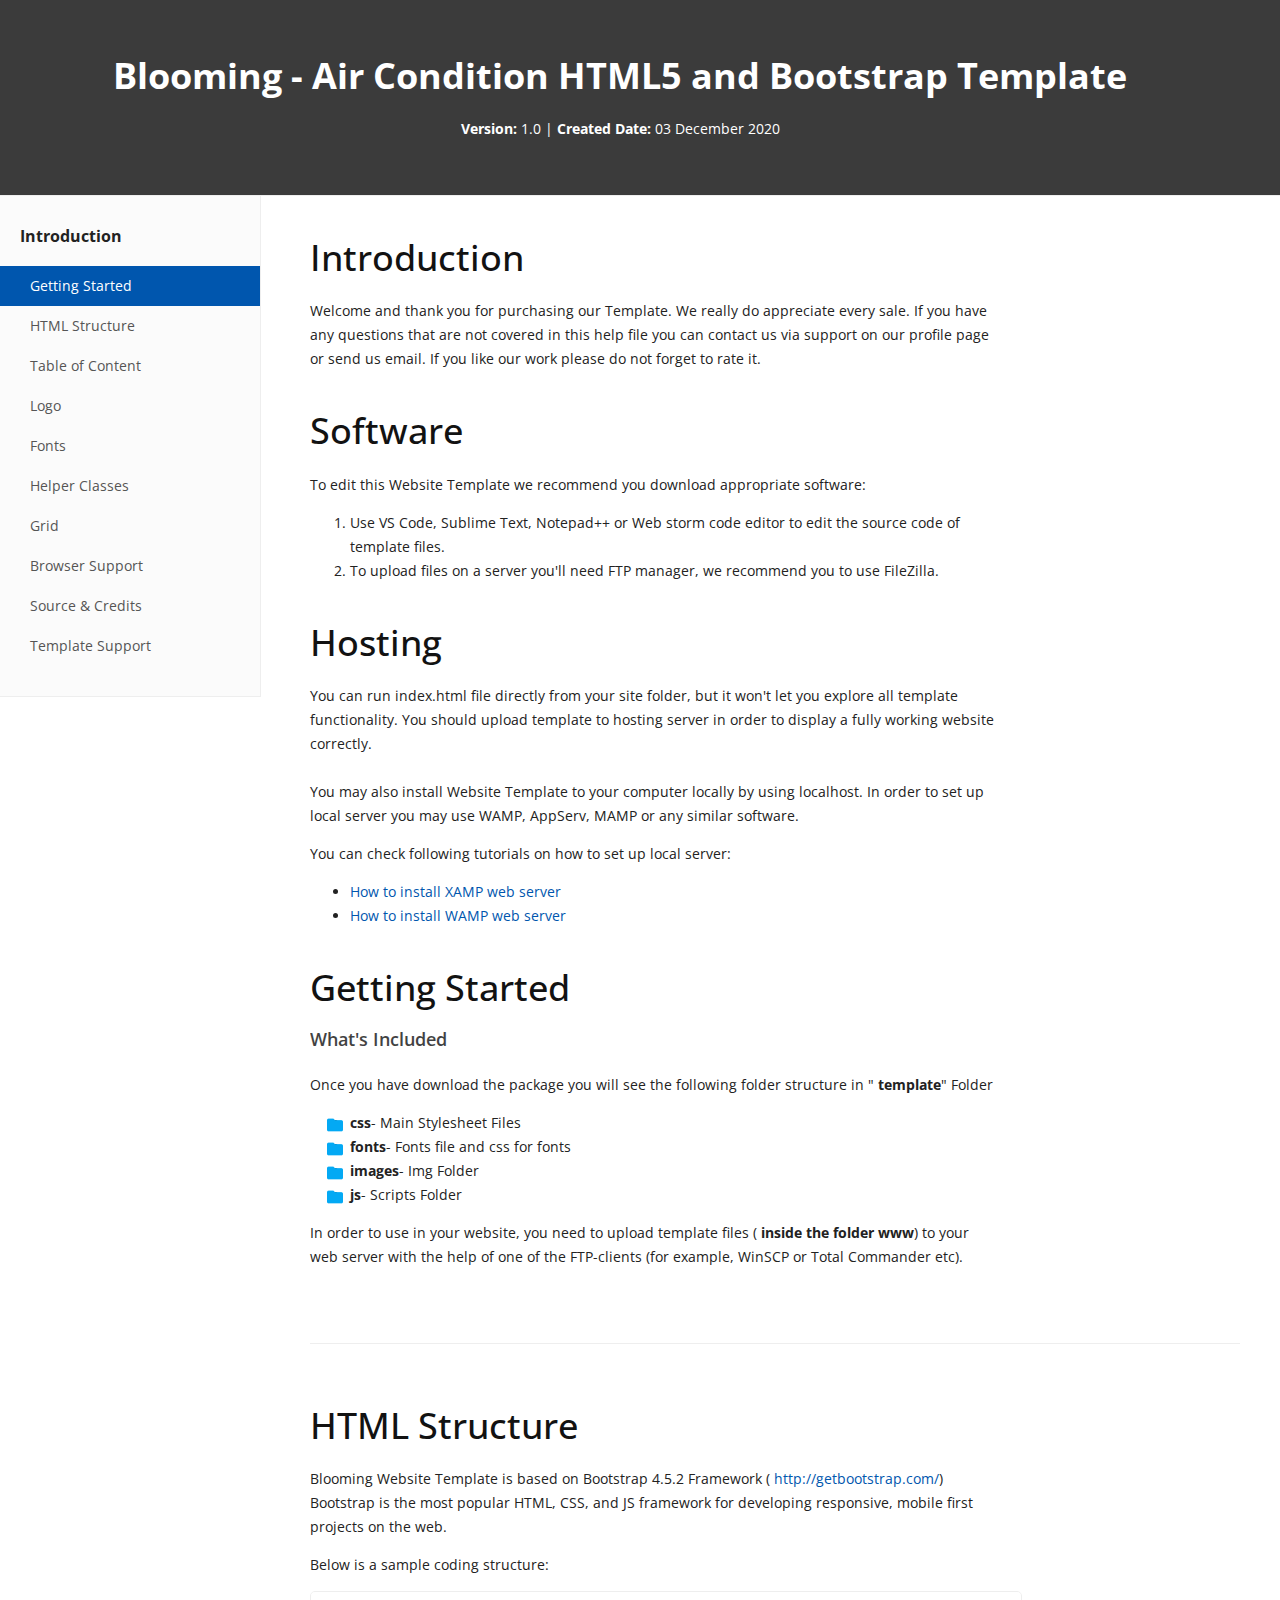
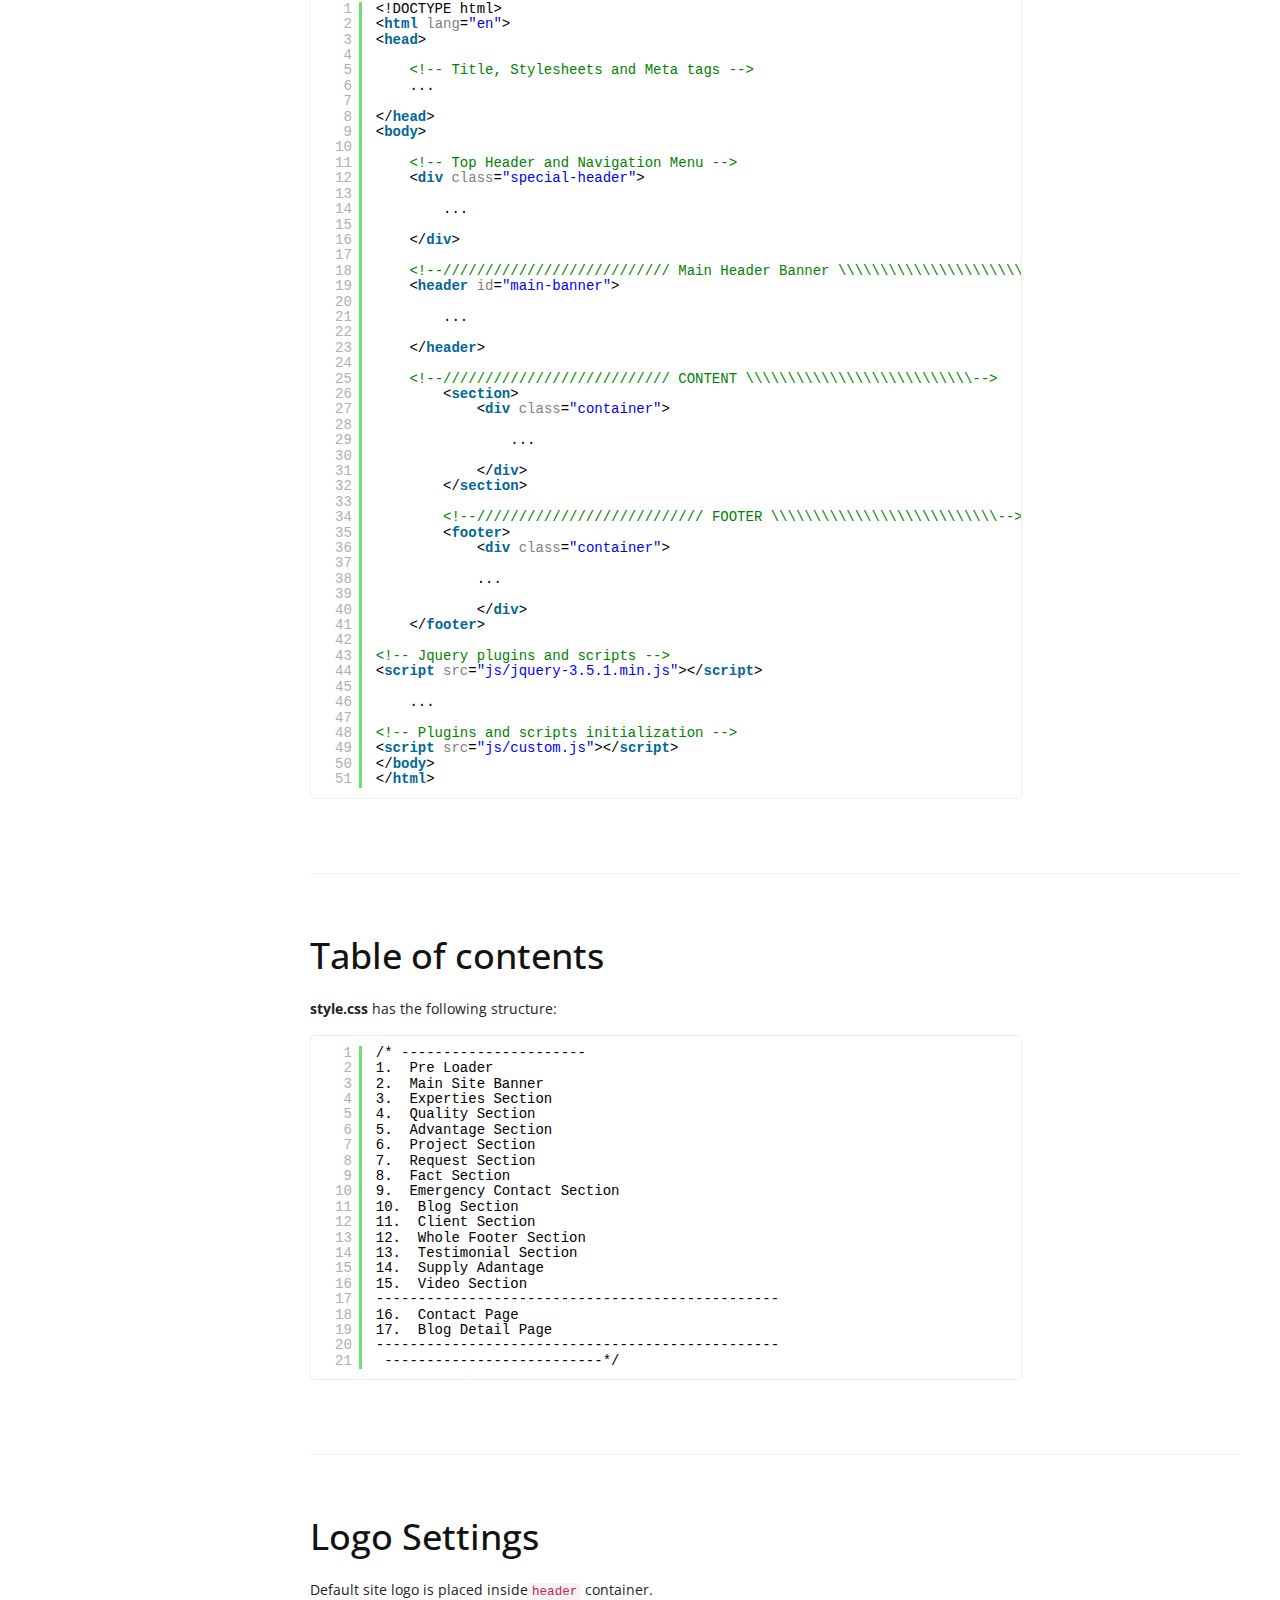
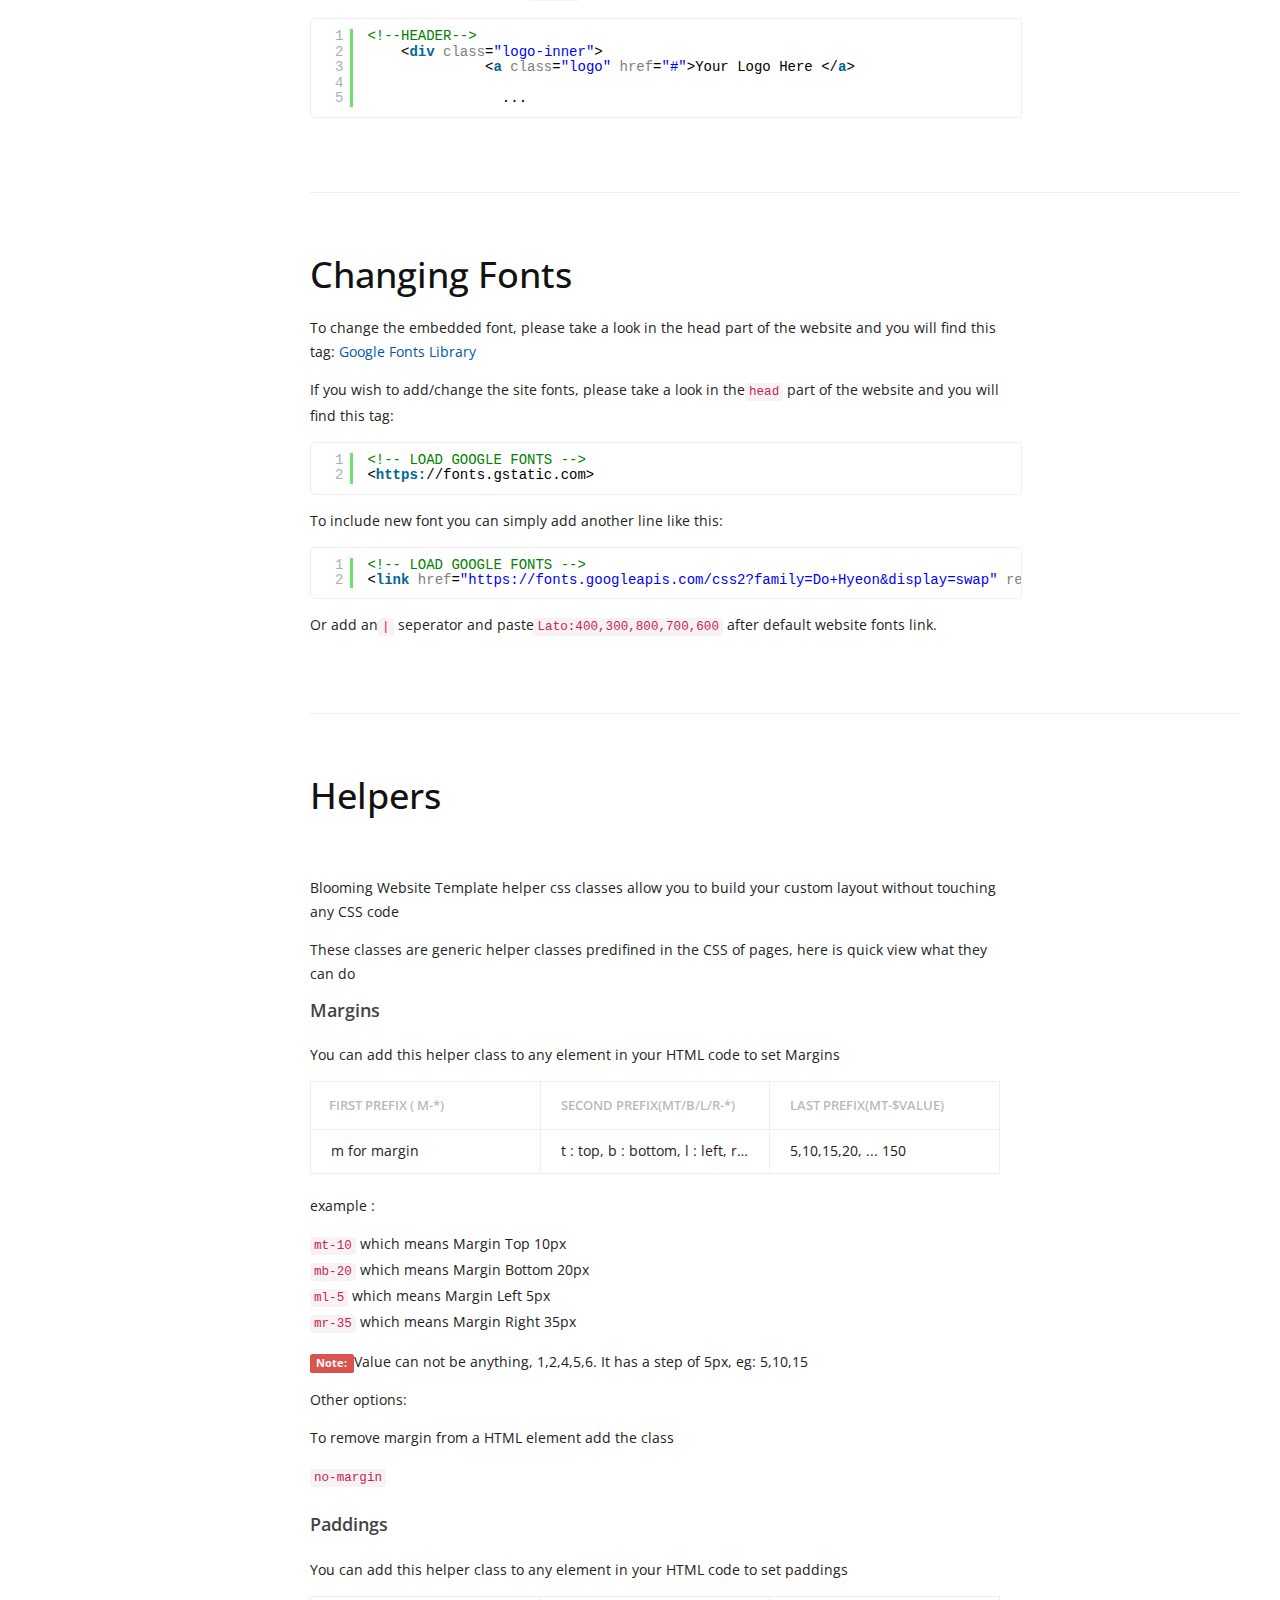
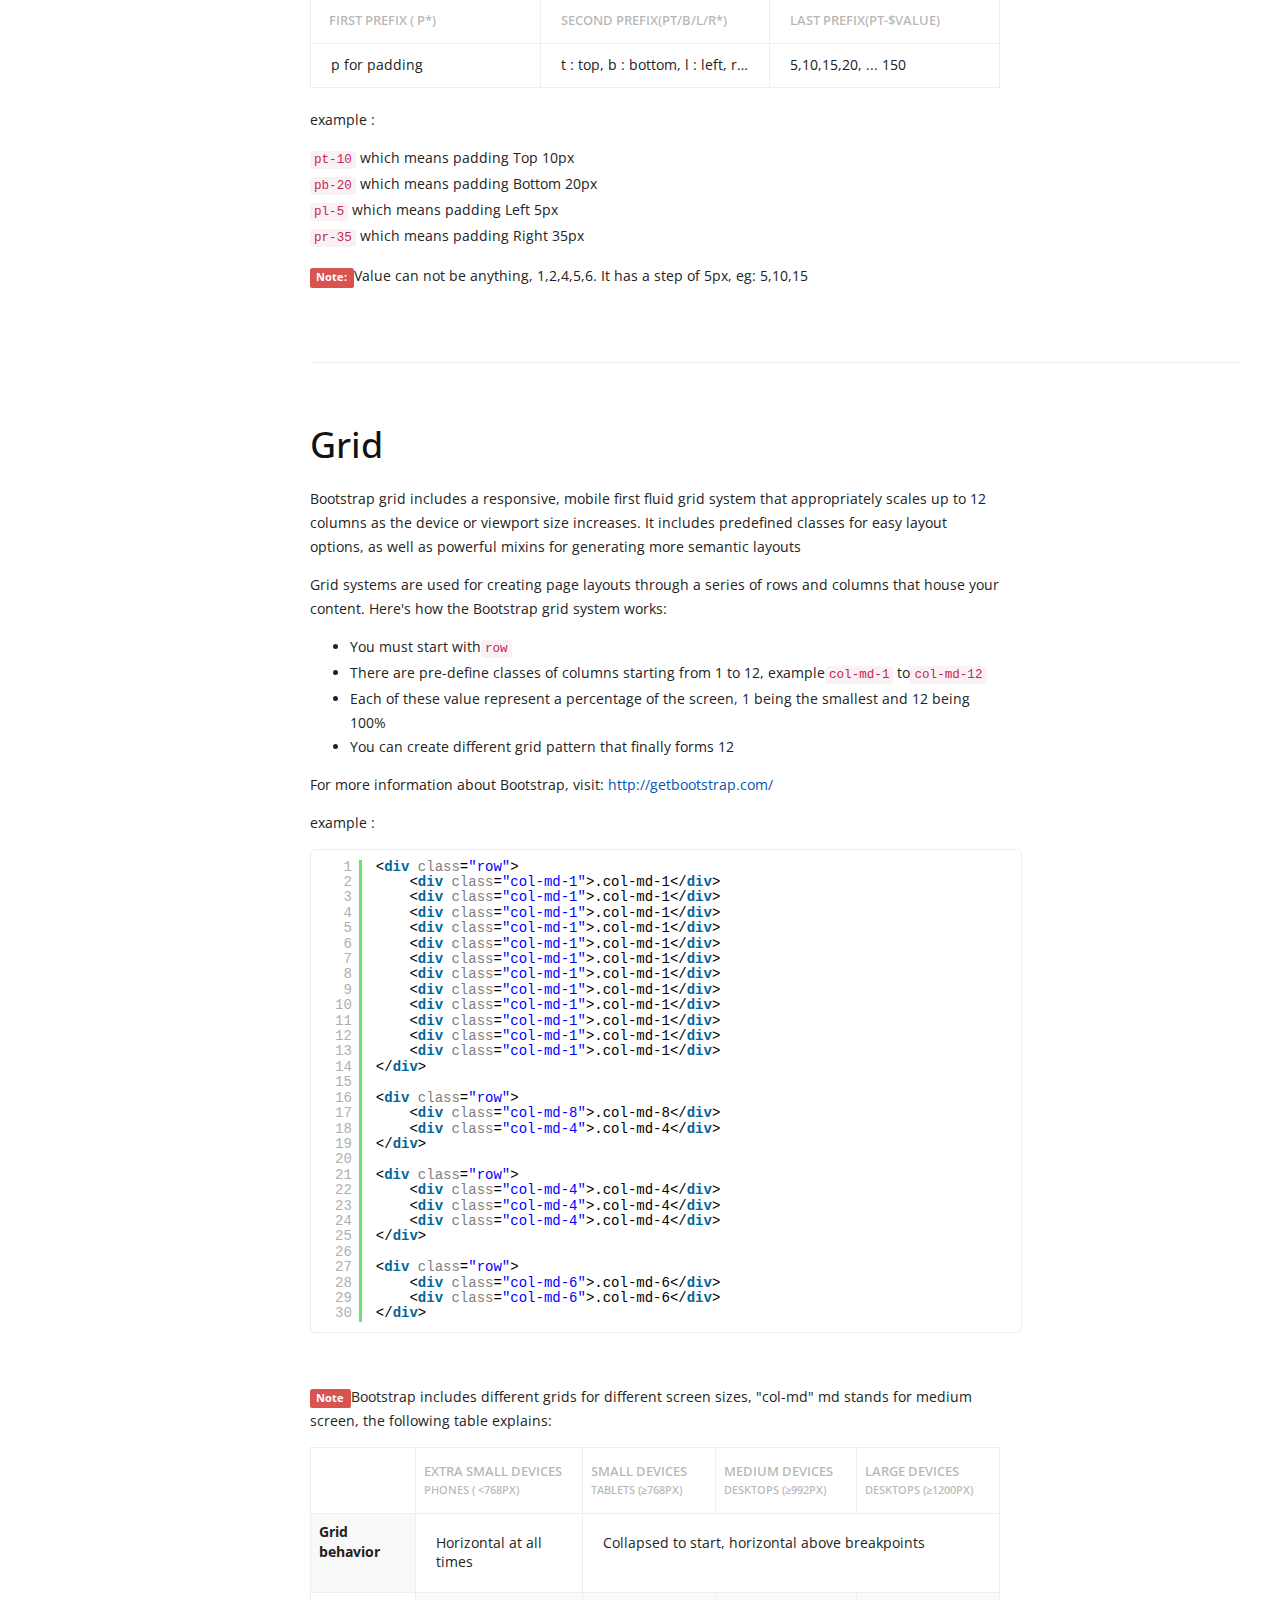
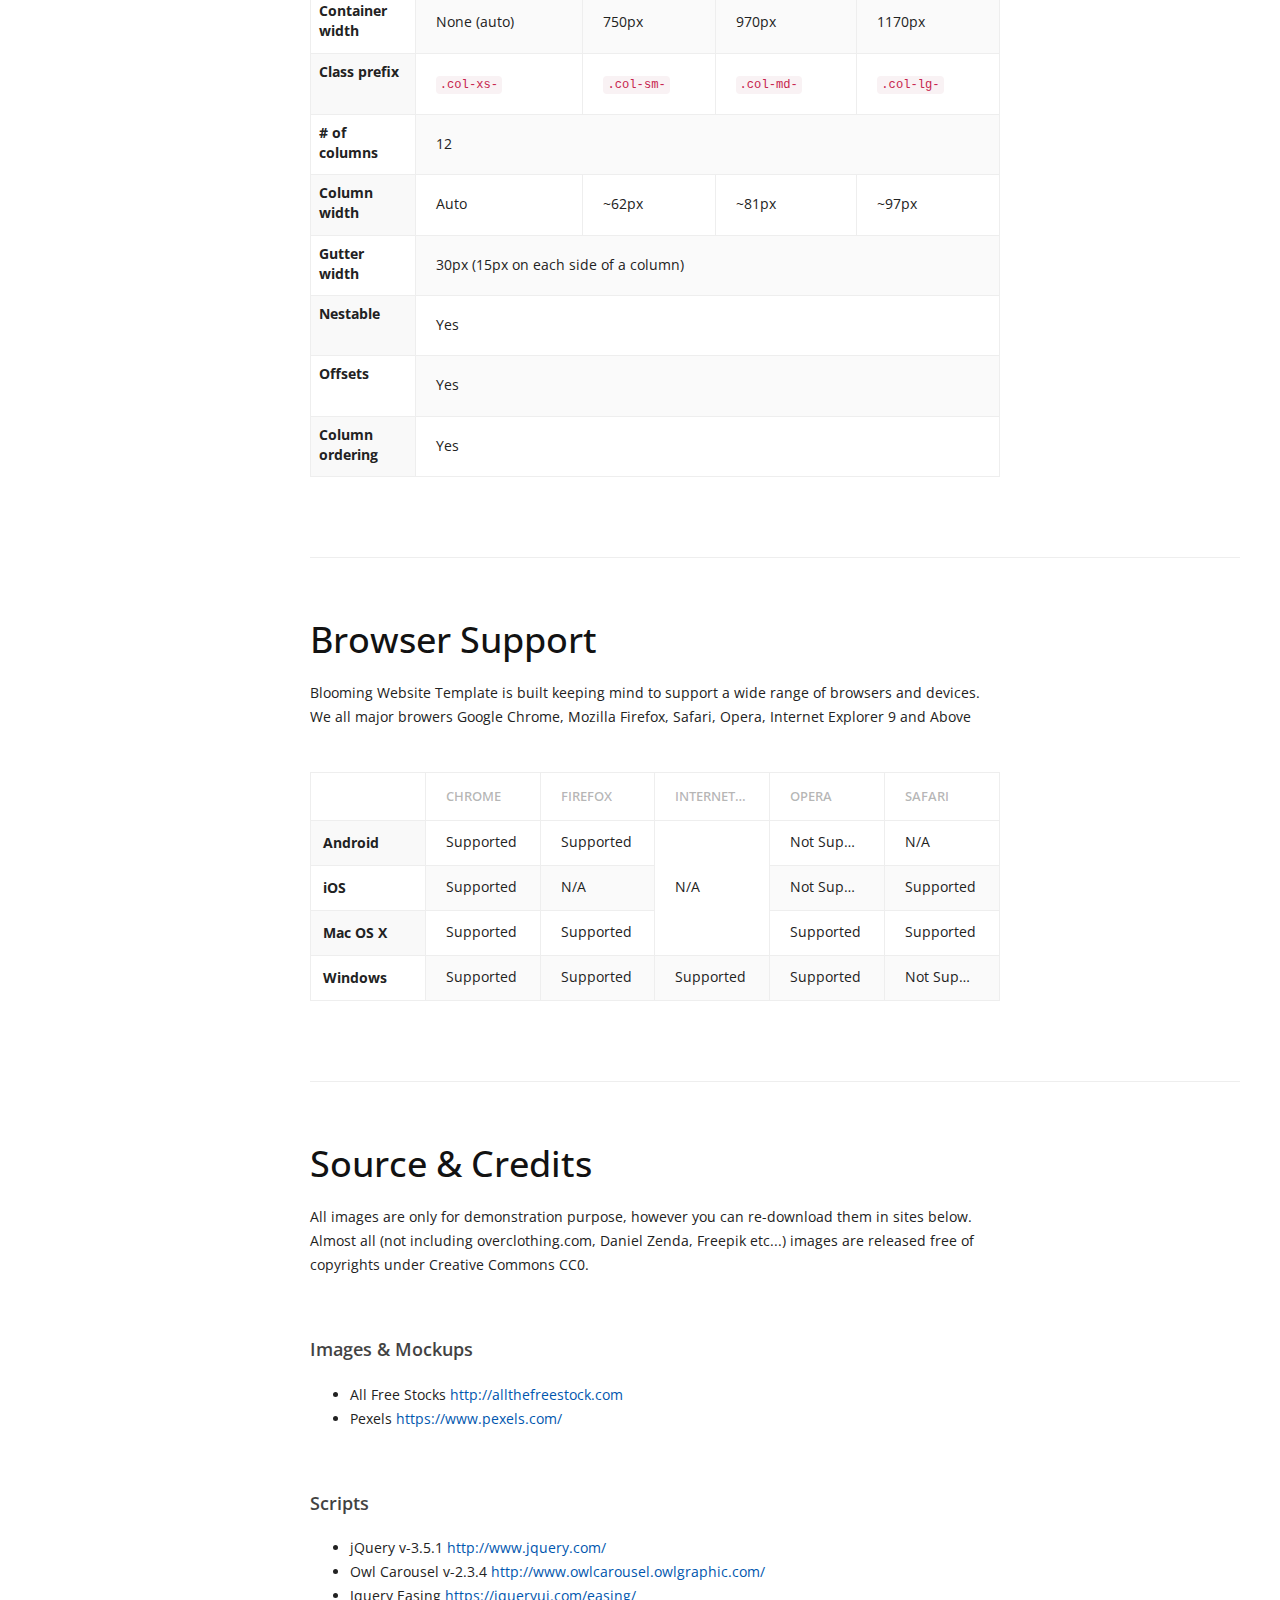
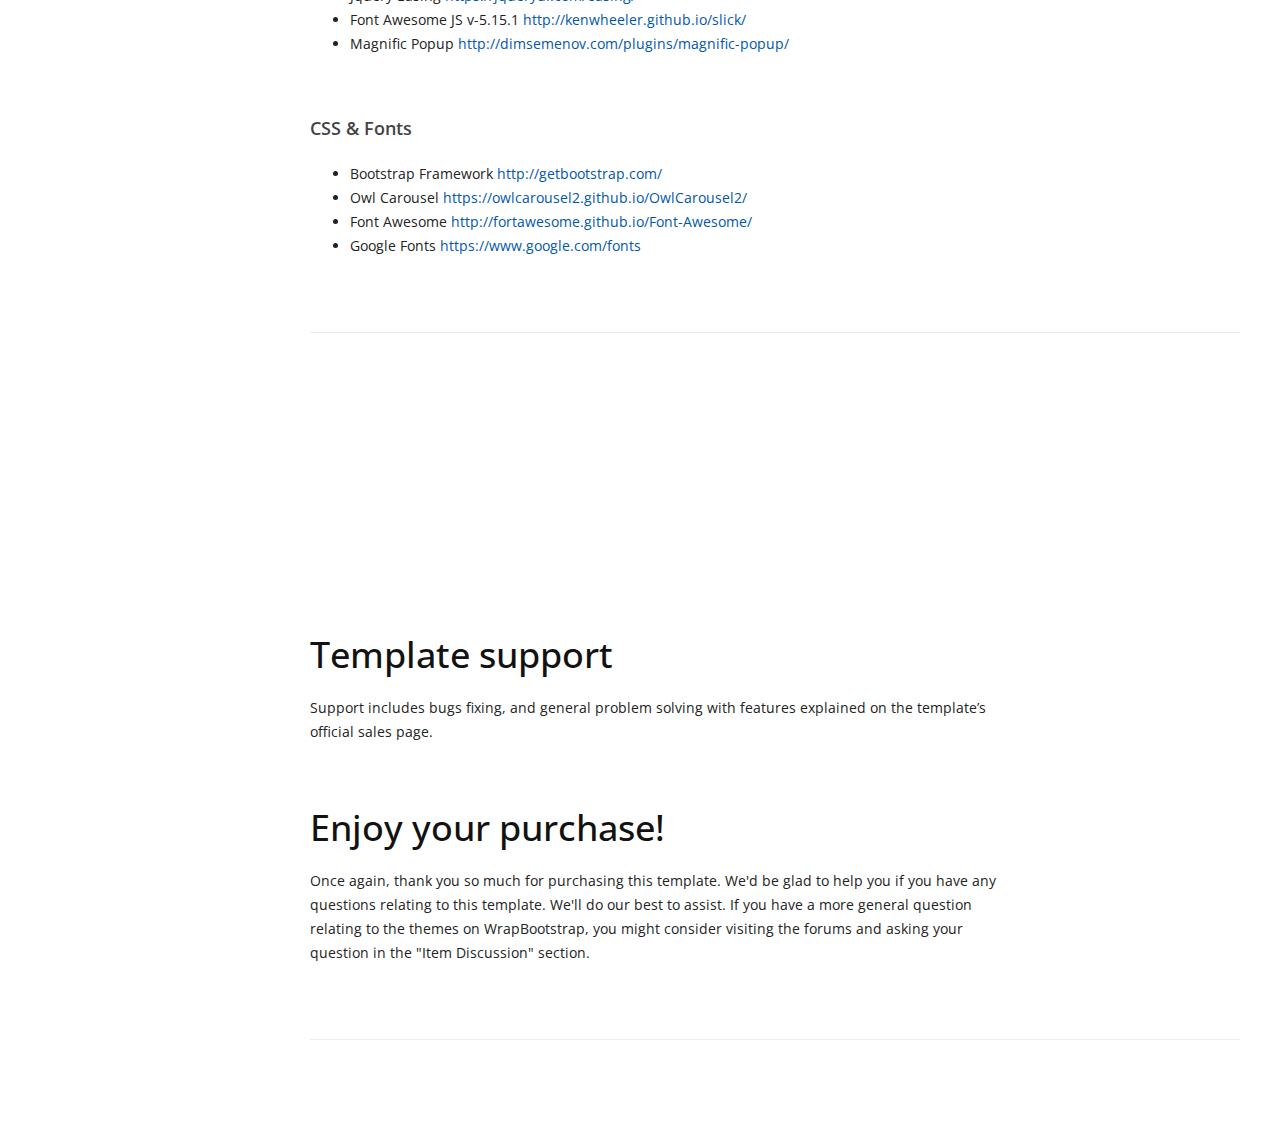
<file: documentation/index.html>
<!DOCTYPE html>
<html class="no-js" lang="en">

<head>
    <meta charset="UTF-8">
    <title>Blooming -   HTML5 and Bootstrap Template</title>
    <meta name="description" content="Blooming Website pages">
    <meta name="author" content="CodeGlamour">
    <meta name="keywords" content="Parallax Website theme template">
    <!--
    Mobile Specific Metas  ==============================
    -->
    <meta name="viewport" content="width=device-width, initial-scale=1">
    <!--
    CSS
    ==================================================
    -->
    <link href="https://fonts.googleapis.com/css?family=Open+Sans:400,500,700,800,600,300" rel="stylesheet">
    <link href="vendor/syntaxhighlighter/styles/shCoreDefault.css" rel="stylesheet">
    <link href="css/main.css" rel="stylesheet">
</head>

<body>
    <header id="header-wrapper">
        <div class="container text-center">
            <div id="logo">
                <h1><strong>Blooming - Air Condition HTML5 and Bootstrap Template</strong></h1>
            </div>
            <strong>Version:</strong>
            <span>1.0 |</span>
            <strong>Created Date:</strong>
            <span>03 December 2020</span>
        </div>
    </header>
    <div class="container">
        <ul class="docs-nav">
            <li>
                <strong>Introduction</strong>
            </li>
            <li>
                <a class="cc-active active" href="#getting-started">Getting Started</a>
            </li>
            <li>
                <a class="cc-active" href="#html-structure">HTML Structure</a>
            </li>
            <li>
                <a class="cc-active" href="#table-of-content">Table of Content</a>
            </li>
            <li>
                <a class="cc-active" href="#logo-settings">Logo</a>
            </li>
            <li>
                <a class="cc-active" href="#chaning-fonts">Fonts</a>
            </li>
           
            <li>
                <a class="cc-active" href="#helpers">Helper Classes</a>
            </li>
            <li>
                <a class="cc-active" href="#grid">Grid</a>
            </li>
            <li>
                <a class="cc-active" href="#browser-support">Browser Support</a>
            </li>
            <li>
                <a class="cc-active" href="#creadits">Source & Credits</a>
            </li>
            <li>
                <a class="cc-active" href="#template-support">Template Support</a>
            </li>
        </ul>
        <div class="docs-content">
            <div class="docs-content-inner">
                <section id="getting-started">
                    <h1>Introduction</h1>
                    <p>Welcome and thank you for purchasing our Template.
                    We really do appreciate every sale. If you have any questions that are not covered in this help file you can contact us via support on our profile page or send us email. If you like our work please do not forget to rate it.</p>                   
                    <br/>
                    <h1>Software</h1>
                    <p>
                        To edit this Website Template we recommend you download appropriate software:
                        <ol>
                            <li>
                                Use VS Code, Sublime Text, Notepad++ or Web storm code editor to edit the source code of template files.
                            </li>
                            <li>
                                To upload files on a server you'll need FTP manager, we recommend you to use FileZilla.
                            </li>
                        </ol>
                    </p>
                    <br/>
                    <h1>Hosting</h1>
                    <p class="offset-top-10">
                        You can run index.html file directly from your site folder, but it won't let you explore all template functionality. You should upload template to hosting server in order to display a fully working website correctly.
                        <br/>
                        <br/>
                        You may also install Website Template to your computer locally by using localhost. In order to set up local server you may use WAMP, AppServ, MAMP or any similar software.
                    </p>
                    <p>
                        You can check following tutorials on how to set up local server:
                    </p>

                    <ul>
                        <li>
                            <a href="https://www.youtube.com/watch?v=N6ENnaRotmo">
                                How to install XAMP web server
                            </a>
                        </li>
                        <li>
                            <a href="https://www.youtube.com/watch?v=kVc_9vAO7oI">
                                How to install WAMP web server
                            </a>
                        </li>
                    </ul>
                    <br/>
                    <h1 id="Installation">Getting Started</h1>
                    <h4>What's Included</h4>
                    <p>Once you have download the package you will see the following folder structure in "
                        <strong>template</strong>" Folder</p>
                    <div id="default-tree">
                        <ul>
                            <li>
                                <strong>css</strong>- Main Stylesheet Files</li>
                            <li>
                                <strong>fonts</strong>- Fonts file and css for fonts</li>
                            <li>
                                <strong>images</strong>- Img Folder</li>
                            <li>
                                <strong>js</strong>- Scripts Folder</li>
                        </ul>
                    </div>
                    <p>In order to use in your website, you need to upload template files (
                        <strong>inside the folder www</strong>) to your web server with the help of one of the FTP-clients (for example, WinSCP or Total Commander etc).</p>
                </section>
                <section id="html-structure">
                    <h1>HTML Structure</h1>
                    <p>Blooming Website Template is based on Bootstrap 4.5.2 Framework (
                        <a href="http://getbootstrap.com/">http://getbootstrap.com/</a>) Bootstrap is the most popular HTML, CSS, and JS framework for developing responsive, mobile first projects on the web.</p>
                    <p>Below is a sample coding structure:</p>
                    <pre class="brush: html;">&lt;!DOCTYPE html&gt;
&lt;html lang="en"&gt;
&lt;head&gt;

    &lt;!-- Title, Stylesheets and Meta tags --&gt;
    ...

&lt;/head&gt;
&lt;body&gt;

    &lt;!-- Top Header and Navigation Menu --&gt;
    &lt;div class="special-header"&gt;

        ...

    &lt;/div&gt;

    &lt;!--/////////////////////////// Main Header Banner \\\\\\\\\\\\\\\\\\\\\\\\\\\--&gt;
    &lt;header id="main-banner"&gt;

        ...

    &lt;/header&gt;

    &lt;!--/////////////////////////// CONTENT \\\\\\\\\\\\\\\\\\\\\\\\\\\--&gt;
        &lt;section&gt;
            &lt;div class="container"&gt;

                ...

            &lt;/div&gt;
        &lt;/section&gt;

        &lt;!--/////////////////////////// FOOTER \\\\\\\\\\\\\\\\\\\\\\\\\\\--&gt;
        &lt;footer&gt;
            &lt;div class="container"&gt;

            ...

            &lt;/div&gt;
    &lt;/footer&gt;

&lt;!-- Jquery plugins and scripts --&gt;
&lt;script src="js/jquery-3.5.1.min.js"&gt;&lt;/script&gt;

    ...

&lt;!-- Plugins and scripts initialization --&gt;
&lt;script src="js/custom.js"&gt;&lt;/script&gt;
&lt;/body&gt;
&lt;/html&gt;
</pre>
                </section>
                <section id="table-of-content">
                    <h1>Table of contents</h1>
                    <p class="offset-top-20"><span class="text-bold">style.css</span> has the following structure:</p>
                   
                    <pre class="brush: html;"><head>
/* ----------------------
1.  Pre Loader
2.  Main Site Banner
3.  Experties Section
4.  Quality Section
5.  Advantage Section
6.  Project Section
7.  Request Section
8.  Fact Section
9.  Emergency Contact Section
10.  Blog Section
11.  Client Section
12.  Whole Footer Section
13.  Testimonial Section
14.  Supply Adantage
15.  Video Section
------------------------------------------------
16.  Contact Page
17.  Blog Detail Page
------------------------------------------------
 --------------------------*/
</head></pre>
                </section>

                <section id="logo-settings">
                    <h1>Logo Settings</h1>
                    <p>Default site logo is placed inside<code>header</code> container.</p>
                    <pre class="brush: html;"><!--HEADER-->
    &lt;div class="logo-inner">
              &lt;a class="logo" href="#">Your Logo Here &lt;/a&gt;
                
                ...
</pre>
                </section>
                <section id="chaning-fonts">
                    <h1>Changing Fonts</h1>
                    To change the embedded font, please take a look in the head part of the website and you will find this tag: 
                        <a target="_blank" href="http://www.google.com/fonts">Google Fonts Library</a>
                    </p>
                    <p>If you wish to add/change the site fonts, please take a look in the<code>head</code> part of the website and you will find this tag:</p>
                    <pre class="brush: html"><!-- LOAD GOOGLE FONTS -->
&lt;https://fonts.gstatic.com&gt;
</pre>
                    <p>To include new font you can simply add another line like this:</p>
                    <pre class="brush: html"><!-- LOAD GOOGLE FONTS -->
<link href="https://fonts.googleapis.com/css2?family=Do+Hyeon&display=swap" rel="stylesheet">
</pre>
                    <p>Or add an<code>|</code> seperator and paste<code>Lato:400,300,800,700,600</code> after default website fonts link.</p>
                </section>
             
                <section id="helpers">
                    <h1>Helpers</h1>
                    <br>
                    <p>Blooming Website Template helper css classes allow you to build your custom layout without touching any CSS code</p>
                    <p>These classes are generic helper classes predifined in the CSS of pages, here is quick view what they can do</p>
           
                    <h4>Margins</h4>
                    <p>You can add this helper class to any element in your HTML code to set Margins</p>
                    <table class="table table-bordered table-condensed table-striped table-responsive">
                        <thead>
                            <tr>
                                <th>First Prefix ( m-*)</th>
                                <th>Second Prefix(mt/b/l/r-*)</th>
                                <th>Last Prefix(mt-$value)</th>
                            </tr>
                        </thead>
                        <tbody>
                            <tr>
                                <td>m for margin</td>
                                <td>t : top, b : bottom, l : left, r : right</td>
                                <td>5,10,15,20, ... 150</td>
                            </tr>
                        </tbody>
                    </table>
                    <p>
                        <span>example :</span>
                    </p><code>mt-10</code>
                    <span>which means Margin Top 10px</span>
                    <br><code>mb-20</code>
                    <span>which means Margin Bottom 20px</span>
                    <br><code>ml-5</code>
                    <span>which means Margin Left 5px</span>
                    <br><code>mr-35</code>
                    <span>which means Margin Right 35px</span>
                    <br>
                    <p>
                        <label class="label label-danger">Note:</label>Value can not be anything, 1,2,4,5,6. It has a step of 5px, eg: 5,10,15
                    </p>
                    <p>Other options:</p>
                    <p>To remove margin from a HTML element add the class</p><code>no-margin</code>
                    <br>
                    <br>
                    <h4>Paddings</h4>
                    <p>You can add this helper class to any element in your HTML code to set paddings</p>
                    <table class="table table-bordered table-condensed table-striped table-responsive">
                        <thead>
                            <tr>
                                <th>First Prefix ( p*)</th>
                                <th>Second Prefix(pt/b/l/r*)</th>
                                <th>Last Prefix(pt-$value)</th>
                            </tr>
                        </thead>
                        <tbody>
                            <tr>
                                <td>p for padding</td>
                                <td>t : top, b : bottom, l : left, r : right</td>
                                <td>5,10,15,20, ... 150</td>
                            </tr>
                        </tbody>
                    </table>
                    <p>example :</p><code>pt-10</code>
                    <span>which means padding Top 10px</span>
                    <br><code>pb-20</code>
                    <span>which means padding Bottom 20px</span>
                    <br><code>pl-5</code>
                    <span>which means padding Left 5px</span>
                    <br><code>pr-35</code>
                    <span>which means padding Right 35px</span>
                    <br>
                    <p>
                        <label class="label label-danger">Note:</label>Value can not be anything, 1,2,4,5,6. It has a step of 5px, eg: 5,10,15
                    </p>
                </section>
     
                <section id="grid">
                    <h1>Grid</h1>
                    <p>
                        Bootstrap grid includes a responsive, mobile first fluid grid system that appropriately scales up to 12 columns as the device or viewport size increases. It includes predefined classes for easy layout options, as well as powerful mixins for generating
                        more semantic layouts
                    </p>
                    <p>Grid systems are used for creating page layouts through a series of rows and columns that house your content. Here's how the Bootstrap grid system works:</p>
                    <ul>
                        <li>You must start with<code>row</code>
                        </li>
                        <li>There are pre-define classes of columns starting from 1 to 12, example<code>col-md-1</code> to<code>col-md-12</code>
                        </li>
                        <li>Each of these value represent a percentage of the screen, 1 being the smallest and 12 being 100%</li>
                        <li>You can create different grid pattern that finally forms 12</li>
                    </ul>
                    <p>For more information about Bootstrap, visit:
                        <a href="http://getbootstrap.com/">http://getbootstrap.com/</a>
                    </p>
                    <p>example :</p>
                    <pre class="brush: html;"><div class="row">
    <div class="col-md-1">.col-md-1</div>
    <div class="col-md-1">.col-md-1</div>
    <div class="col-md-1">.col-md-1</div>
    <div class="col-md-1">.col-md-1</div>
    <div class="col-md-1">.col-md-1</div>
    <div class="col-md-1">.col-md-1</div>
    <div class="col-md-1">.col-md-1</div>
    <div class="col-md-1">.col-md-1</div>
    <div class="col-md-1">.col-md-1</div>
    <div class="col-md-1">.col-md-1</div>
    <div class="col-md-1">.col-md-1</div>
    <div class="col-md-1">.col-md-1</div>
</div>

<div class="row">
    <div class="col-md-8">.col-md-8</div>
    <div class="col-md-4">.col-md-4</div>
</div>

<div class="row">
    <div class="col-md-4">.col-md-4</div>
    <div class="col-md-4">.col-md-4</div>
    <div class="col-md-4">.col-md-4</div>
</div>

<div class="row">
    <div class="col-md-6">.col-md-6</div>
    <div class="col-md-6">.col-md-6</div>
</div></pre>
                    <br>
                    <p>
                        <span class="label label-danger">Note</span>Bootstrap includes different grids for different screen sizes, "col-md" md stands for medium screen, the following table explains:</p>
                    <table class="table table-bordered table-striped table-responsive">
                        <thead>
                            <tr>
                                <th></th>
                                <th>Extra small devices
                                    <small>Phones (
                                        <768px)</small>
                                </th>
                                <th>Small devices
                                    <small>Tablets (≥768px)</small>
                                </th>
                                <th>Medium devices
                                    <small>Desktops (≥992px)</small>
                                </th>
                                <th>Large devices
                                    <small>Desktops (≥1200px)</small>
                                </th>
                            </tr>
                        </thead>
                        <tbody>
                            <tr>
                                <th class="text-nowrap">Grid behavior
                                    <td>Horizontal at all times</td>
                                    <td colspan="3">Collapsed to start, horizontal above breakpoints</td>
                                </th>
                            </tr>
                            <tr>
                                <th class="text-nowrap">Container width
                                    <td>None (auto)</td>
                                    <td>750px</td>
                                    <td>970px</td>
                                    <td>1170px</td>
                                </th>
                            </tr>
                            <tr>
                                <th class="text-nowrap">Class prefix
                                    <td><code>.col-xs-</code>
                                    </td>
                                    <td><code>.col-sm-</code>
                                    </td>
                                    <td><code>.col-md-</code>
                                    </td>
                                    <td><code>.col-lg-</code>
                                    </td>
                                </th>
                            </tr>
                            <tr>
                                <th class="text-nowrap"># of columns
                                    <td colspan="4">12</td>
                                </th>
                            </tr>
                            <tr>
                                <th class="text-nowrap">Column width
                                    <td class="text-muted">Auto</td>
                                    <td>~62px</td>
                                    <td>~81px</td>
                                    <td>~97px</td>
                                </th>
                            </tr>
                            <tr>
                                <th class="text-nowrap">Gutter width
                                    <td colspan="4">30px (15px on each side of a column)</td>
                                </th>
                            </tr>
                            <tr>
                                <th class="text-nowrap">Nestable
                                    <td colspan="4">Yes</td>
                                </th>
                            </tr>
                            <tr>
                                <th class="text-nowrap">Offsets
                                    <td colspan="4">Yes</td>
                                </th>
                            </tr>
                            <tr>
                                <th class="text-nowrap">Column ordering
                                    <td colspan="4">Yes</td>
                                </th>
                            </tr>
                        </tbody>
                    </table>
                </section>
                <section id="browser-support">
                    <h1>Browser Support</h1>
                    <p>Blooming Website Template is built keeping mind to support a wide range of browsers and devices. We all major browers Google Chrome, Mozilla Firefox, Safari, Opera, Internet Explorer 9 and Above</p>
                    <p></p>
                    <br>
                    <table class="table table-bordered table-striped table-condensed table-responsive">
                        <thead>
                            <tr>
                                <td></td>
                                <th>Chrome</th>
                                <th>Firefox</th>
                                <th>Internet Explorer</th>
                                <th>Opera</th>
                                <th>Safari</th>
                            </tr>
                        </thead>
                        <tbody>
                            <tr>
                                <th>Android
                                    <td class="text-success">
                                        <span class="glyphicon glyphicon-ok"></span>Supported</td>
                                    <td class="text-success">
                                        <span class="glyphicon glyphicon-ok"></span>Supported</td>
                                    <td class="text-muted" rowspan="3" style="vertical-align: middle;">N/A</td>
                                    <td class="text-danger">
                                        <span class="glyphicon glyphicon-remove"></span>Not Supported</td>
                                    <td class="text-muted">N/A</td>
                                </th>
                            </tr>
                            <tr>
                                <th>iOS
                                    <td class="text-success">
                                        <span class="glyphicon glyphicon-ok"></span>Supported</td>
                                    <td class="text-muted">N/A</td>
                                    <td class="text-danger">
                                        <span class="glyphicon glyphicon-remove"></span>Not Supported</td>
                                    <td class="text-success">
                                        <span class="glyphicon glyphicon-ok"></span>Supported</td>
                                </th>
                            </tr>
                            <tr>
                                <th>Mac OS X
                                    <td class="text-success">
                                        <span class="glyphicon glyphicon-ok"></span>Supported</td>
                                    <td class="text-success">
                                        <span class="glyphicon glyphicon-ok"></span>Supported</td>
                                    <td class="text-success">
                                        <span class="glyphicon glyphicon-ok"></span>Supported</td>
                                    <td class="text-success">
                                        <span class="glyphicon glyphicon-ok"></span>Supported</td>
                                </th>
                            </tr>
                            <tr>
                                <th>Windows
                                    <td class="text-success">
                                        <span class="glyphicon glyphicon-ok"></span>Supported</td>
                                    <td class="text-success">
                                        <span class="glyphicon glyphicon-ok"></span>Supported</td>
                                    <td class="text-success">
                                        <span class="glyphicon glyphicon-ok"></span>Supported</td>
                                    <td class="text-success">
                                        <span class="glyphicon glyphicon-ok"></span>Supported</td>
                                    <td class="text-danger">
                                        <span class="glyphicon glyphicon-remove"></span>Not Supported</td>
                                </th>
                            </tr>
                        </tbody>
                    </table>
                </section>
                <section id="creadits">
                    <h1>Source & Credits</h1>
                    <p>
                        All images are only for demonstration purpose, however you can re-download them in sites below. Almost all (not including overclothing.com, Daniel Zenda, Freepik etc...) images are released free of copyrights under Creative Commons CC0.
                    </p>
                    <br>
                    <br>
                    <h4>Images & Mockups</h4>
                    <ul>
                        <li>All Free Stocks
                            <a target="_blank" href="allthefreestock.com">http://allthefreestock.com</a>
                        </li>
                        <li>Pexels
                            <a target="_blank" href="https://www.pexels.com/">https://www.pexels.com/</a>
                        </li>
                    </ul>
                    <br>
                    <br>
                    <h4>Scripts</h4>
                    <ul>
                        <li>
                      jQuery v-3.5.1
                            <a target="_blank" href="http://www.jquery.com/">http://www.jquery.com/</a>
                        </li>
                        <li>Owl Carousel v-2.3.4
                            <a target="_blank" href="http://www.owlcarousel.owlgraphic.com/">http://www.owlcarousel.owlgraphic.com/</a>
                        </li>
                        <li>Jquery Easing
                            <a target="_blank" href="https://jqueryui.com/easing/">https://jqueryui.com/easing/</a>
                        </li>
                        <li>Font Awesome JS v-5.15.1
                            <a target="_blank" href="http://kenwheeler.github.io/slick/">http://kenwheeler.github.io/slick/</a>
                        </li>
                        <li>Magnific Popup
                            <a target="_blank" href="http://dimsemenov.com/plugins/magnific-popup/">http://dimsemenov.com/plugins/magnific-popup/</a>
                        </li>
                    </ul>
                    <br>
                    <br>
                    <h4>CSS & Fonts</h4>
                    <ul>
                        <li>Bootstrap Framework
                            <a target="_blank" href="http://getbootstrap.com/">http://getbootstrap.com/</a>
                        </li>
                        <li>Owl Carousel
                            <a target="_blank" href="https://owlcarousel2.github.io/OwlCarousel2/">https://owlcarousel2.github.io/OwlCarousel2/</a>
                        </li>
                        <li>Font Awesome
                            <a target="_blank" href="http://fortawesome.github.io/Font-Awesome/">http://fortawesome.github.io/Font-Awesome/</a>
                        </li>
                        <li>Google Fonts
                            <a target="_blank" href="https://www.google.com/fonts">https://www.google.com/fonts</a>
                        </li>
                    </ul>
                </section>

                <section id="template-support">
                    <h1>Template support</h1>
                    <p>Support includes bugs fixing, and general problem solving with features explained on the template’s official sales page.</p>
                    <br/> 
                    <br/>  
                    <h1>Enjoy your purchase!</h1>
                    <p>Once again, thank you so much for purchasing this template. We'd be glad to help you if you have any questions relating to this template. We'll do our best to assist. If you have a more general question relating to the themes on WrapBootstrap, you might consider visiting the forums and asking your question in the "Item Discussion" section.</p>
                </section>
            </div>
        </div>
    </div>
    <!--
    Javascripts
    ==================================================
    -->
    <script src="js/jquery.min.js"></script>
    <script src="js/layout.js"></script>
    <script src="vendor/syntaxhighlighter/scripts/shCore.js"></script>
    <script src="vendor/syntaxhighlighter/scripts/shBrushJScript.js"></script>
    <script src="vendor/syntaxhighlighter/scripts/shBrushCss.js"></script>
    <script src="vendor/syntaxhighlighter/scripts/shBrushPlain.js"></script>
    <script src="vendor/syntaxhighlighter/scripts/shBrushXml.js"></script>
    <script>
        SyntaxHighlighter.all();
    </script>
    <!--
    End Document
    ==================================================
    -->
</body>

</html>
</file>
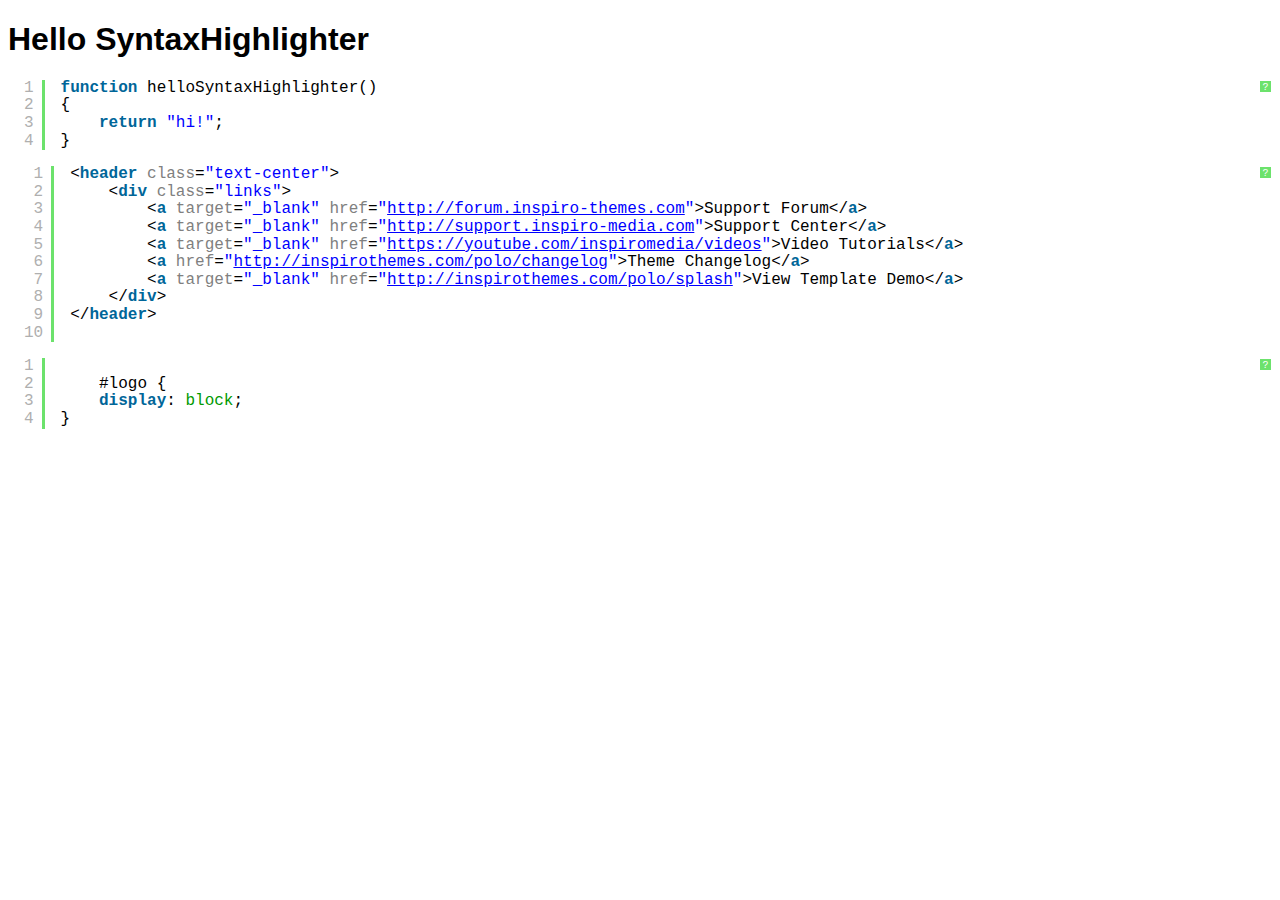
<file: documentation/vendor/syntaxhighlighter/index.html>
<!DOCTYPE html PUBLIC "-//W3C//DTD XHTML 1.0 Strict//EN" "http://www.w3.org/TR/xhtml1/DTD/xhtml1-strict.dtd">
<html xmlns="http://www.w3.org/1999/xhtml" xml:lang="en" lang="en">
<head>
	<meta http-equiv="Content-Type" content="text/html; charset=UTF-8" />
	<title>Hello SyntaxHighlighter</title>
	<script type="text/javascript" src="scripts/shCore.js"></script>
	<script type="text/javascript" src="scripts/shBrushJScript.js"></script>
		<script type="text/javascript" src="scripts/shBrushCss.js"></script>
	<script type="text/javascript" src="scripts/shBrushXml.js"></script>
	<link type="text/css" rel="stylesheet" href="styles/shCoreDefault.css"/>
	<script type="text/javascript">SyntaxHighlighter.all();</script>
</head>

<body style="background: white; font-family: Helvetica">

<h1>Hello SyntaxHighlighter</h1>
<pre class="brush: js;">
function helloSyntaxHighlighter()
{
	return "hi!";
}
</pre>
	
<pre class="brush: html;">	
	<header class="text-center">
		<div class="links">
			<a target="_blank" href="http://forum.inspiro-themes.com">Support Forum</a>
			<a target="_blank" href="http://support.inspiro-media.com">Support Center</a>
			<a target="_blank" href="https://youtube.com/inspiromedia/videos">Video Tutorials</a>
			<a href="http://inspirothemes.com/polo/changelog">Theme Changelog</a>
			<a target="_blank" href="http://inspirothemes.com/polo/splash">View Template Demo</a>
		</div>
	</header>
</pre>
	
	<pre class="brush: css;">	
	#logo {
	display: block;
}
</pre>
</html>
</file>
<file: documentation/vendor/syntaxhighlighter/styles/shCoreDefault.css>
/**
 * SyntaxHighlighter
 * http://alexgorbatchev.com/SyntaxHighlighter
 *
 * SyntaxHighlighter is donationware. If you are using it, please donate.
 * http://alexgorbatchev.com/SyntaxHighlighter/donate.html
 *
 * @version
 * 3.0.83 (July 02 2010)
 * 
 * @copyright
 * Copyright (C) 2004-2010 Alex Gorbatchev.
 *
 * @license
 * Dual licensed under the MIT and GPL licenses.
 */
.syntaxhighlighter a,
.syntaxhighlighter div,
.syntaxhighlighter code,
.syntaxhighlighter table,
.syntaxhighlighter table td,
.syntaxhighlighter table tr,
.syntaxhighlighter table tbody,
.syntaxhighlighter table thead,
.syntaxhighlighter table caption,
.syntaxhighlighter textarea {
  -moz-border-radius: 0 0 0 0 !important;
  -webkit-border-radius: 0 0 0 0 !important;
  background: none !important;
  border: 0 !important;
  bottom: auto !important;
  float: none !important;
  height: auto !important;
  left: auto !important;
  line-height: 1.1em !important;
  margin: 0 !important;
  outline: 0 !important;
  overflow: visible !important;
  padding: 0 !important;
  position: static !important;
  right: auto !important;
  text-align: left !important;
  top: auto !important;
  vertical-align: baseline !important;
  width: auto !important;
  box-sizing: content-box !important;
  font-family: "Consolas", "Bitstream Vera Sans Mono", "Courier New", Courier, monospace !important;
  font-weight: normal !important;
  font-style: normal !important;
  font-size: 1em !important;
  min-height: inherit !important;
  min-height: auto !important;
}

.syntaxhighlighter {
  width: 100% !important;
  margin: 1em 0 1em 0 !important;
  position: relative !important;
  overflow: auto !important;
  font-size: 1em !important;
}
.syntaxhighlighter.source {
  overflow: hidden !important;
}
.syntaxhighlighter .bold {
  font-weight: bold !important;
}
.syntaxhighlighter .italic {
  font-style: italic !important;
}
.syntaxhighlighter .line {
  white-space: pre !important;
}
.syntaxhighlighter table {
  width: 100% !important;
}
.syntaxhighlighter table caption {
  text-align: left !important;
  padding: .5em 0 0.5em 1em !important;
}
.syntaxhighlighter table td.code {
  width: 100% !important;
}
.syntaxhighlighter table td.code .container {
  position: relative !important;
}
.syntaxhighlighter table td.code .container textarea {
  box-sizing: border-box !important;
  position: absolute !important;
  left: 0 !important;
  top: 0 !important;
  width: 100% !important;
  height: 100% !important;
  border: none !important;
  background: white !important;
  padding-left: 1em !important;
  overflow: hidden !important;
  white-space: pre !important;
}
.syntaxhighlighter table td.gutter .line {
  text-align: right !important;
  padding: 0 0.5em 0 1em !important;
}
.syntaxhighlighter table td.code .line {
  padding: 0 1em !important;
}
.syntaxhighlighter.nogutter td.code .container textarea, .syntaxhighlighter.nogutter td.code .line {
  padding-left: 0em !important;
}
.syntaxhighlighter.show {
  display: block !important;
}
.syntaxhighlighter.collapsed table {
  display: none !important;
}
.syntaxhighlighter.collapsed .toolbar {
  padding: 0.1em 0.8em 0em 0.8em !important;
  font-size: 1em !important;
  position: static !important;
  width: auto !important;
  height: auto !important;
}
.syntaxhighlighter.collapsed .toolbar span {
  display: inline !important;
  margin-right: 1em !important;
}
.syntaxhighlighter.collapsed .toolbar span a {
  padding: 0 !important;
  display: none !important;
}
.syntaxhighlighter.collapsed .toolbar span a.expandSource {
  display: inline !important;
}
.syntaxhighlighter .toolbar {
  position: absolute !important;
  right: 1px !important;
  top: 1px !important;
  width: 11px !important;
  height: 11px !important;
  font-size: 10px !important;
  z-index: 10 !important;
}
.syntaxhighlighter .toolbar span.title {
  display: inline !important;
}
.syntaxhighlighter .toolbar a {
  display: block !important;
  text-align: center !important;
  text-decoration: none !important;
  padding-top: 1px !important;
}
.syntaxhighlighter .toolbar a.expandSource {
  display: none !important;
}
.syntaxhighlighter.ie {
  font-size: .9em !important;
  padding: 1px 0 1px 0 !important;
}
.syntaxhighlighter.ie .toolbar {
  line-height: 8px !important;
}
.syntaxhighlighter.ie .toolbar a {
  padding-top: 0px !important;
}
.syntaxhighlighter.printing .line.alt1 .content,
.syntaxhighlighter.printing .line.alt2 .content,
.syntaxhighlighter.printing .line.highlighted .number,
.syntaxhighlighter.printing .line.highlighted.alt1 .content,
.syntaxhighlighter.printing .line.highlighted.alt2 .content {
  background: none !important;
}
.syntaxhighlighter.printing .line .number {
  color: #bbbbbb !important;
}
.syntaxhighlighter.printing .line .content {
  color: black !important;
}
.syntaxhighlighter.printing .toolbar {
  display: none !important;
}
.syntaxhighlighter.printing a {
  text-decoration: none !important;
}
.syntaxhighlighter.printing .plain, .syntaxhighlighter.printing .plain a {
  color: black !important;
}
.syntaxhighlighter.printing .comments, .syntaxhighlighter.printing .comments a {
  color: #008200 !important;
}
.syntaxhighlighter.printing .string, .syntaxhighlighter.printing .string a {
  color: blue !important;
}
.syntaxhighlighter.printing .keyword {
  color: #006699 !important;
  font-weight: bold !important;
}
.syntaxhighlighter.printing .preprocessor {
  color: gray !important;
}
.syntaxhighlighter.printing .variable {
  color: #aa7700 !important;
}
.syntaxhighlighter.printing .value {
  color: #009900 !important;
}
.syntaxhighlighter.printing .functions {
  color: #ff1493 !important;
}
.syntaxhighlighter.printing .constants {
  color: #0066cc !important;
}
.syntaxhighlighter.printing .script {
  font-weight: bold !important;
}
.syntaxhighlighter.printing .color1, .syntaxhighlighter.printing .color1 a {
  color: gray !important;
}
.syntaxhighlighter.printing .color2, .syntaxhighlighter.printing .color2 a {
  color: #ff1493 !important;
}
.syntaxhighlighter.printing .color3, .syntaxhighlighter.printing .color3 a {
  color: red !important;
}
.syntaxhighlighter.printing .break, .syntaxhighlighter.printing .break a {
  color: black !important;
}

.syntaxhighlighter {
  background-color: white !important;
}
.syntaxhighlighter .line.alt1 {
  background-color: white !important;
}
.syntaxhighlighter .line.alt2 {
  background-color: white !important;
}
.syntaxhighlighter .line.highlighted.alt1, .syntaxhighlighter .line.highlighted.alt2 {
  background-color: #e0e0e0 !important;
}
.syntaxhighlighter .line.highlighted.number {
  color: black !important;
}
.syntaxhighlighter table caption {
  color: black !important;
}
.syntaxhighlighter .gutter {
  color: #afafaf !important;
}
.syntaxhighlighter .gutter .line {
  border-right: 3px solid #6ce26c !important;
}
.syntaxhighlighter .gutter .line.highlighted {
  background-color: #6ce26c !important;
  color: white !important;
}
.syntaxhighlighter.printing .line .content {
  border: none !important;
}
.syntaxhighlighter.collapsed {
  overflow: visible !important;
}
.syntaxhighlighter.collapsed .toolbar {
  color: blue !important;
  background: white !important;
  border: 1px solid #6ce26c !important;
}
.syntaxhighlighter.collapsed .toolbar a {
  color: blue !important;
}
.syntaxhighlighter.collapsed .toolbar a:hover {
  color: red !important;
}
.syntaxhighlighter .toolbar {
  color: white !important;
  background: #6ce26c !important;
  border: none !important;
}
.syntaxhighlighter .toolbar a {
  color: white !important;
}
.syntaxhighlighter .toolbar a:hover {
  color: black !important;
}
.syntaxhighlighter .plain, .syntaxhighlighter .plain a {
  color: black !important;
}
.syntaxhighlighter .comments, .syntaxhighlighter .comments a {
  color: #008200 !important;
}
.syntaxhighlighter .string, .syntaxhighlighter .string a {
  color: blue !important;
}
.syntaxhighlighter .keyword {
  color: #006699 !important;
}
.syntaxhighlighter .preprocessor {
  color: gray !important;
}
.syntaxhighlighter .variable {
  color: #aa7700 !important;
}
.syntaxhighlighter .value {
  color: #009900 !important;
}
.syntaxhighlighter .functions {
  color: #ff1493 !important;
}
.syntaxhighlighter .constants {
  color: #0066cc !important;
}
.syntaxhighlighter .script {
  font-weight: bold !important;
  color: #006699 !important;
  background-color: none !important;
}
.syntaxhighlighter .color1, .syntaxhighlighter .color1 a {
  color: gray !important;
}
.syntaxhighlighter .color2, .syntaxhighlighter .color2 a {
  color: #ff1493 !important;
}
.syntaxhighlighter .color3, .syntaxhighlighter .color3 a {
  color: red !important;
}

.syntaxhighlighter .keyword {
  font-weight: bold !important;
}
</file>
<file: documentation/css/main.css>
@charset "UTF-8";
/* Author: Frittt Templates
   URI: http://www.frittt.com
*/
body,
html {
  margin: 0;
  padding: 0;
}

body,
input,
h1,
h2,
h3,
h4,
h5,
h6 {
  font-family: "Raleway", Helvetica, Arial, "Lucida Grande", sans-serif;
  font-weight: 300;
  font-size: 18px;
}

h4 small {
  border-left: 1px solid #888;
  font-size: 12px;
  font-weight: 100;
  margin-left: 10px;
  padding-left: 12px;
}

body {
  background: #fff none repeat scroll 0 0;
  color: #222;
  font-family: "Open Sans";
  font-size: 14px;
  font-weight: 400;
  line-height: 24px;
}

img,
iframe {
  max-width: 100%;
}

iframe {
  max-height: 100%;
}

img {
  height: auto;
}

.btn {
  background: #135571;
  color: #fff;
  -webkit-transition: all 250ms;
  -o-transition: all 250ms;
  -moz-transition: all 250ms;
  transition: all 250ms;
}

.btn:hover {
  background: #333;
}

.btn-download {
  -webkit-border-radius: 0 4px 0 0;
  -moz-border-radius: 0 4px 0 0;
  border-radius: 0 4px 0 0;
  font-weight: bold;
  width: 25px;
  overflow: hidden;
}

.btn-download img {
  width: 25px;
  float: left;
  margin-top: 18px;
  margin-right: 15px;
}

.btn-download:hover {
  width: 165px;
}

iframe {
  border: 0 !important;
}

header {
  width: 100%;
  overflow: hidden;
}

.container {
  padding: 40px 40px 40px 0;
  position: relative;
}

strong,
dt,
h3,
h4 {
  font-weight: 700;
}

h1,
h2,
h3,
h4,
h5,
h6 {
  color: #121212;
  font-family: "Open Sans";
  font-weight: 300;
  line-height: 1.2em;
  margin: 0 0 0.8em;
}

h1.secondary,
h2.secondary,
h3.secondary,
h4.secondary,
h5.secondary,
h6.secondary {
  color: #333;
}

h1.normal,
h2.normal,
h3.normal,
h4.normal,
h5.normal,
h6.normal {
  font-weight: 400;
}

h1.bold,
h2.bold,
h3.bold,
h4.bold,
h5.bold,
h6.bold {
  font-weight: 500;
}

h1.bolder,
h2.bolder,
h3.bolder,
h4.bolder,
h5.bolder,
h6.bolder {
  font-weight: 700;
}

h1 {
  font-size: 36px;
  font-weight: 500;
  margin-bottom: 20px;
}

h2 {
  font-size: 32px;
  margin-bottom: 20px;
}

h3 {
  font-size: 24px;
  margin-bottom: 22px;
}

h4 {
  font-size: 18px;
  margin-bottom: 22px;
  font-weight: 600;
  opacity: 0.8;
}

h5 {
  font-size: 18px;
  font-weight: 700;
  margin-bottom: 18px;
}

h6 {
  font-size: 14px;
  font-weight: 500;
  margin-bottom: 14px;
}

iframe,
img {
  max-width: 100%;
}

iframe {
  width: 100%;
}

hr {
  background: #EEE;
  border: 0;
  height: 1px;
  margin: 40px 0 40px;
}

blockquote {
  margin: 1em 0;
  border-left: 3px solid #ccc;
  padding-left: 20px;
  text-align: left;
}

dd {
  padding: 0;
  margin: 0 0 25px 0;
}

a {
  -webkit-transition: all ease 150ms;
  -o-transition: all ease 150ms;
  -moz-transition: all ease 150ms;
  transition: all ease 150ms;
  text-decoration: none;
  color: #0056ae;
}

a:hover {
  text-decoration: underline;
}

a:active {
  color: #47b5e2;
}

/* Header Styles */
/*
header {
    padding: 2em 0 2em 0;

    background: #f4f4f4;
    color: #fff;
	border-bottom: 1px solid #eee;
}*/
header {
  background-color: #fff;
  border-bottom: 1px solid #eee;
  left: 0;
  margin: 0 auto;
  top: 0;
  -webkit-transition: all 1.3s linear 0s;
  -o-transition: all 1.3s linear 0s;
  -moz-transition: all 1.3s linear 0s;
  transition: all 1.3s linear 0s;
  width: 100%;
  z-index: 10000;
}

h1 {
  margin-bottom: 20px;
  padding: 0;
}

header h2 {
  margin: 0 0 1em 0;
}

header h2.lone-header {
  margin: 0;
}

footer {
  text-align: center;
  padding: 1.5em 0;
  background: #fff;
  -webkit-border-radius: 0 0 4px 4px;
  -moz-border-radius: 0 0 4px 4px;
  border-radius: 0 0 4px 4px;
}

footer p {
  margin: 0;
  color: #999;
}

.pull-right {
  float: right;
}

.pull-left {
  float: left;
}


#header-wrapper{
  background: #3b3b3b;
  color: #fff;
}

#header-wrapper h1{
  color: #fff;
}

.text-bold{
  font-weight: bold;
}


/* Navigation Styles */
nav {
  background: #fff;
  padding: 0;
  min-height: 60px;
  -webkit-border-radius: 5px 5px 0 0;
  -moz-border-radius: 5px 5px 0 0;
  border-radius: 5px 5px 0 0;
}

nav ul,
nav li {
  margin: 0;
  padding: 0;
  list-style: none;
}

nav a {
  padding: 0 1em;
  text-decoration: none !important;
  font-size: .9em;
  height: 60px;
  line-height: 60px;
  display: block;
}

nav h1 a {
  padding: 7px 1em;
  height: 46px;
  line-height: 0;
  height: 45px;
  line-height: 60px;
  color: #000;
}

nav h1 a img {
  margin-right: 10px;
  float: left;
  margin-top: 9px;
}

nav h1 a span {
  float: left;
  margin-top: -5px;
}

nav a:active {
  color: #fff;
  cursor: default;
}

nav ul.site {
  padding: 20px 0 0 0;
}

nav #menu {
  overflow: hidden;
  max-height: 0;
  clear: left;
}

nav #menu-toggle {
  position: absolute;
  right: 0;
  top: 0;
  font-size: 1.5em;
  padding: 0 16px;
}

@media only screen and (min-width: 680px) {
  nav,
  nav #menu {
    height: 60px !important;
  }
  nav li,
  nav a {
    float: left;
  }
  nav ul.site {
    float: left;
    padding: 0;
    clear: none;
  }
  nav ul.site li {
    margin: 0 0 0 10px;
  }
  nav #menu-toggle {
    display: none !important;
  }
  nav #menu {
    max-height: 9999px;
    clear: none;
  }
}

/* Content Styles */
section {
  text-align: center;
  padding-right: 15rem !important;
}

section.vibrant {
  background: #222;
  color: #fff;
}

section.vibrant h4 {
  line-height: 2;
  font-weight: normal;
  width: 90%;
  margin: 0 auto;
}

nav:before,
nav:after,
header:before,
header:after,
section:before,
section:after {
  content: " ";
  display: table;
}

nav:after,
header:after,
section:after {
  clear: both;
}

nav,
header,
section {
  *zoom: 1;
}

/* Form Styles */
input {
  display: block;
  vertical-align: middle;
  line-height: 30px;
  margin: 0 auto;
  width: 100%;
  max-width: 400px;
  -webkit-box-sizing: border-box;
  -moz-box-sizing: border-box;
  box-sizing: border-box;
  -webkit-transition: all linear 0.2s;
  -o-transition: all linear 0.2s;
  -moz-transition: all linear 0.2s;
  transition: all linear 0.2s;
}

input:focus {
  border-color: #007eb2;
  outline: 0;
}

.docs-nav {
  background-color: #fbfbfb;
  border-right: 1px solid #eee;
  font-size: 16px;
  list-style: outside none none;
  margin: 0;
  padding: 20px 0 30px;
  border-bottom: 1px solid #eee;
}

.docs-nav a {
  border-bottom: 1px solid #eaeaea;
  color: #555;
  display: block;
  font-size: 14px;
  padding: 8px 30px;
  text-decoration: none;
}

.docs-nav a:last-child {
  border-bottom: 0;
}

.docs-nav strong {
  margin-bottom: 10px;
  display: block;
  padding: 8px 20px;
}

@media only screen and (min-width: 960px) {
  .docs-nav {
    position: absolute;
    top: 0;
    width: 260px;
    -webkit-transition: top linear 50ms;
    -o-transition: top linear 50ms;
    -moz-transition: top linear 50ms;
    transition: top linear 50ms;
  }
  .docs-nav.fixed {
    position: fixed;
    top: 49px;
    width: 260px;
  }
  .docs-nav a:hover {
    background: #0056ae;
    color: #fff;
  }
  .docs-nav a:active, .docs-nav .active {
    background: #0056ae none repeat scroll 0 0;
    border-right: 0 solid #ccc;
    color: #fff;
  }
  .docs-nav .separator {
    height: 20px;
  }
  .docs-content {
    padding-left: 310px;
  }
  header {
    padding: 1em 0 1em 0;
  }
  .container {
    max-width: 100%;
  }
  section {
    padding: 0;
    text-align: left;
    background: #fff;
  }
  section.centered {
    text-align: center;
  }
  input {
    display: inline-block;
  }
}

.text-center {
  text-align: center;
}

#hb-header {
  padding: 20px 24px 40px;
}

#hb-header .links {
  margin-top: 40px;
}

.links a,
footer .links a {
  border-left: 1px solid #e1e1e1;
  color: #666;
  display: inline-block;
  padding: 0 10px;
  text-decoration: none;
}

.links a:hover,
footer .links a:hover {
  color: #2980b9;
}

.links a:first-child {
  border-left: 0 none;
}

#footer-wrapper {
  border-top: 1px solid #f1f1f1;
}

#footer, #hb-header {
  padding: 30px 0;
  text-align: center;
}

#footer {
  padding-bottom: 130px;
}

#logo {
  display: block;
}

pre code {
  background-color: transparent;
  -webkit-border-radius: 0;
  -moz-border-radius: 0;
  border-radius: 0;
  color: inherit;
  font-size: inherit;
  padding: 0;
  white-space: pre-wrap;
}

code {
  background-color: #f9f2f4;
  -webkit-border-radius: 4px;
  -moz-border-radius: 4px;
  border-radius: 4px;
  color: #c7254e;
  font-size: 90%;
  padding: 2px 4px;
}

.label {
  -webkit-border-radius: 0.25em;
  -moz-border-radius: 0.25em;
  border-radius: 0.25em;
  color: #ffffff;
  display: inline;
  font-size: 75%;
  font-weight: bold;
  line-height: 1;
  padding: 0.2em 0.6em 0.3em;
  text-align: center;
  vertical-align: baseline;
  white-space: nowrap;
}

.label-danger {
  background-color: #d9534f;
}

#default-tree li::before {
  background-image: url("../images/folder.png");
  background-repeat: no-repeat;
  content: " ";
  height: 22px;
  margin-left: -23px;
  margin-top: 6px;
  position: absolute;
  width: 24px;
}

table {
  background-color: transparent;
}

caption {
  color: #777;
  padding-bottom: 8px;
  padding-top: 8px;
  text-align: left;
}

th {
  text-align: left;
}

.table {
  margin-bottom: 20px;
  max-width: 100%;
  width: 100%;
}

.table > tbody > tr > td, .table > tbody > tr > th, .table > tfoot > tr > td, .table > tfoot > tr > th, .table > thead > tr > td, .table > thead > tr > th {
  border-top: 1px solid #ddd;
  line-height: 1.42857;
  padding: 8px;
  vertical-align: top;
}

.table > thead > tr > th {
  border-bottom: 2px solid #ddd;
  vertical-align: bottom;
}

.table > caption + thead > tr:first-child > td, .table > caption + thead > tr:first-child > th, .table > colgroup + thead > tr:first-child > td, .table > colgroup + thead > tr:first-child > th, .table > thead:first-child > tr:first-child > td, .table > thead:first-child > tr:first-child > th {
  border-top: 0 none;
}

.table > tbody + tbody {
  border-top: 2px solid #ddd;
}

.table .table {
  background-color: #fff;
}

.table-condensed > tbody > tr > td, .table-condensed > tbody > tr > th, .table-condensed > tfoot > tr > td, .table-condensed > tfoot > tr > th, .table-condensed > thead > tr > td, .table-condensed > thead > tr > th {
  padding: 12px;
}

.table-bordered {
  border: 1px solid #ddd;
}

.table-bordered > tbody > tr > td, .table-bordered > tbody > tr > th, .table-bordered > tfoot > tr > td, .table-bordered > tfoot > tr > th, .table-bordered > thead > tr > td, .table-bordered > thead > tr > th {
  border: 1px solid #eee !important;
}

.table-bordered > thead > tr > td, .table-bordered > thead > tr > th {
  border-bottom-width: 2px;
}

.table-striped > tbody > tr:nth-of-type(2n+1) {
  background-color: #f9f9f9;
}

.table-hover > tbody > tr:hover {
  background-color: #f5f5f5;
}

table col[class*="col-"] {
  display: table-column;
  float: none;
  position: static;
}

table td[class*="col-"], table th[class*="col-"] {
  display: table-cell;
  float: none;
  position: static;
}

.table > tbody > tr.active > td, .table > tbody > tr.active > th, .table > tbody > tr > td.active, .table > tbody > tr > th.active, .table > tfoot > tr.active > td, .table > tfoot > tr.active > th, .table > tfoot > tr > td.active, .table > tfoot > tr > th.active, .table > thead > tr.active > td, .table > thead > tr.active > th, .table > thead > tr > td.active, .table > thead > tr > th.active {
  background-color: #f5f5f5;
}

.table-hover > tbody > tr.active:hover > td, .table-hover > tbody > tr.active:hover > th, .table-hover > tbody > tr:hover > .active, .table-hover > tbody > tr > td.active:hover, .table-hover > tbody > tr > th.active:hover {
  background-color: #e8e8e8;
}

.table > tbody > tr.success > td, .table > tbody > tr.success > th, .table > tbody > tr > td.success, .table > tbody > tr > th.success, .table > tfoot > tr.success > td, .table > tfoot > tr.success > th, .table > tfoot > tr > td.success, .table > tfoot > tr > th.success, .table > thead > tr.success > td, .table > thead > tr.success > th, .table > thead > tr > td.success, .table > thead > tr > th.success {
  background-color: #dff0d8;
}

.table-hover > tbody > tr.success:hover > td, .table-hover > tbody > tr.success:hover > th, .table-hover > tbody > tr:hover > .success, .table-hover > tbody > tr > td.success:hover, .table-hover > tbody > tr > th.success:hover {
  background-color: #d0e9c6;
}

.table > tbody > tr.info > td, .table > tbody > tr.info > th, .table > tbody > tr > td.info, .table > tbody > tr > th.info, .table > tfoot > tr.info > td, .table > tfoot > tr.info > th, .table > tfoot > tr > td.info, .table > tfoot > tr > th.info, .table > thead > tr.info > td, .table > thead > tr.info > th, .table > thead > tr > td.info, .table > thead > tr > th.info {
  background-color: #d9edf7;
}

.table-hover > tbody > tr.info:hover > td, .table-hover > tbody > tr.info:hover > th, .table-hover > tbody > tr:hover > .info, .table-hover > tbody > tr > td.info:hover, .table-hover > tbody > tr > th.info:hover {
  background-color: #c4e3f3;
}

.table > tbody > tr.warning > td, .table > tbody > tr.warning > th, .table > tbody > tr > td.warning, .table > tbody > tr > th.warning, .table > tfoot > tr.warning > td, .table > tfoot > tr.warning > th, .table > tfoot > tr > td.warning, .table > tfoot > tr > th.warning, .table > thead > tr.warning > td, .table > thead > tr.warning > th, .table > thead > tr > td.warning, .table > thead > tr > th.warning {
  background-color: #fcf8e3;
}

.table-hover > tbody > tr.warning:hover > td, .table-hover > tbody > tr.warning:hover > th, .table-hover > tbody > tr:hover > .warning, .table-hover > tbody > tr > td.warning:hover, .table-hover > tbody > tr > th.warning:hover {
  background-color: #faf2cc;
}

.table > tbody > tr.danger > td, .table > tbody > tr.danger > th, .table > tbody > tr > td.danger, .table > tbody > tr > th.danger, .table > tfoot > tr.danger > td, .table > tfoot > tr.danger > th, .table > tfoot > tr > td.danger, .table > tfoot > tr > th.danger, .table > thead > tr.danger > td, .table > thead > tr.danger > th, .table > thead > tr > td.danger, .table > thead > tr > th.danger {
  background-color: #f2dede;
}

.table-hover > tbody > tr.danger:hover > td, .table-hover > tbody > tr.danger:hover > th, .table-hover > tbody > tr:hover > .danger, .table-hover > tbody > tr > td.danger:hover, .table-hover > tbody > tr > th.danger:hover {
  background-color: #ebcccc;
}

.table-responsive {
  min-height: 0.01%;
  overflow-x: auto;
}

@media screen and (max-width: 767px) {
  .table-responsive {
    border: 1px solid #ddd;
    margin-bottom: 15px;
    overflow-y: hidden;
    width: 100%;
  }
  .table-responsive > .table {
    margin-bottom: 0;
  }
  .table-responsive > .table > tbody > tr > td, .table-responsive > .table > tbody > tr > th, .table-responsive > .table > tfoot > tr > td, .table-responsive > .table > tfoot > tr > th, .table-responsive > .table > thead > tr > td, .table-responsive > .table > thead > tr > th {
    white-space: nowrap;
  }
  .table-responsive > .table-bordered {
    border: 0 none;
  }
  .table-responsive > .table-bordered > tbody > tr > td:first-child, .table-responsive > .table-bordered > tbody > tr > th:first-child, .table-responsive > .table-bordered > tfoot > tr > td:first-child, .table-responsive > .table-bordered > tfoot > tr > th:first-child, .table-responsive > .table-bordered > thead > tr > td:first-child, .table-responsive > .table-bordered > thead > tr > th:first-child {
    border-left: 0 none;
  }
  .table-responsive > .table-bordered > tbody > tr > td:last-child, .table-responsive > .table-bordered > tbody > tr > th:last-child, .table-responsive > .table-bordered > tfoot > tr > td:last-child, .table-responsive > .table-bordered > tfoot > tr > th:last-child, .table-responsive > .table-bordered > thead > tr > td:last-child, .table-responsive > .table-bordered > thead > tr > th:last-child {
    border-right: 0 none;
  }
  .table-responsive > .table-bordered > tbody > tr:last-child > td, .table-responsive > .table-bordered > tbody > tr:last-child > th, .table-responsive > .table-bordered > tfoot > tr:last-child > td, .table-responsive > .table-bordered > tfoot > tr:last-child > th {
    border-bottom: 0 none;
  }
}

.table {
  margin-top: 5px;
}

.table thead tr th {
  border-bottom: 1px solid rgba(230, 230, 230, 0.7);
  color: rgba(44, 44, 44, 0.35);
  font-size: 13px;
  font-weight: 600;
  padding-bottom: 14px;
  padding-top: 14px;
  text-transform: uppercase;
  vertical-align: middle;
}

.table thead tr th[class*="sorting_"] {
  color: #2c2c2c;
}

.table thead tr th:first-child {
  padding-left: 18px !important;
}

.table thead tr th .btn {
  margin-bottom: -20px;
  margin-top: -20px;
}

.table tbody tr td {
  background: #fff none repeat scroll 0 0;
  border-bottom: 1px solid rgba(230, 230, 230, 0.7);
  border-top: 0 none;
  font-size: 13.5px;
  padding: 20px;
}

.table tbody tr td .btn {
  background: rgba(44, 44, 44, 0.07) none repeat scroll 0 0;
  -webkit-border-radius: 4px;
  -moz-border-radius: 4px;
  border-radius: 4px;
  color: #62605a !important;
  display: inline-block;
  margin: 5px;
  padding: 5px;
}

.table tbody tr td .btn:hover {
  background: rgba(44, 44, 44, 0.15) none repeat scroll 0 0;
}

.table tbody tr td[class*="sorting_"] {
  color: #000;
}

.table tbody tr.selected td {
  background: #fcf3be none repeat scroll 0 0;
}

.table.table-hover tbody tr:hover td {
  background: #d9f1fe none repeat scroll 0 0 !important;
}

.table.table-hover tbody tr.selected:hover td {
  background: #fcf3be none repeat scroll 0 0 !important;
}

.table.table-striped tbody tr td {
  background: #fafafa none repeat scroll 0 0 !important;
}

.table.table-striped tbody tr:nth-child(2n+1) td {
  background: #fff none repeat scroll 0 0 !important;
}

.table.table-condensed {
  table-layout: fixed;
}

.table.table-condensed thead tr th {
  padding-left: 20px;
  padding-right: 20px;
}

.table.table-condensed tbody tr td {
  padding-bottom: 12px;
  padding-top: 12px;
}

.table.table-condensed thead tr th, .table.table-condensed tbody tr td, .table.table-condensed tbody tr td * {
  overflow: hidden;
  -o-text-overflow: ellipsis;
  text-overflow: ellipsis;
  vertical-align: middle;
  white-space: nowrap;
}

.table.table-condensed.table-detailed > tbody > tr.shown > td {
  background: #fcf3be none repeat scroll 0 0;
}

.table.table-condensed.table-detailed > tbody > tr.shown > td:first-child::before {
  content: "";
  display: inline-block;
  font-family: "FontAwesome";
  margin-right: 8px;
}

.table.table-condensed.table-detailed > tbody > tr.shown + tr > td {
  background: rgba(250, 250, 250, 0.4) none repeat scroll 0 0;
  padding: 0 40px;
}

.table.table-condensed.table-detailed > tbody > tr.shown + tr > td .table-inline {
  background: transparent none repeat scroll 0 0;
}

.table.table-condensed.table-detailed > tbody > tr.shown + tr > td .table-inline tr, .table.table-condensed.table-detailed > tbody > tr.shown + tr > td .table-inline td {
  background: transparent none repeat scroll 0 0;
  font-weight: 600;
}

.table.table-condensed.table-detailed > tbody > tr > td:hover {
  cursor: pointer;
}

.table.table-condensed.table-detailed > tbody > tr > td:first-child::before {
  content: "";
  display: inline-block;
  font-family: "FontAwesome";
  margin-right: 8px;
}

.table.table-condensed.table-detailed .table-inline td {
  border: medium none;
  text-align: left;
}

.table.table-borderless > tbody > tr > td {
  border-bottom: 0 none;
}

.fht-table {
  margin-bottom: 0 !important;
}

.table.dataTable.no-footer {
  border: medium none;
}

table {
  border-collapse: collapse;
  border-spacing: 0;
}

.docs-content-inner section {
  border-bottom: 1px solid #eee;
  margin-bottom: 60px;
  padding-bottom: 60px;
}

.syntaxhighlighter {
  border: 1px solid #eee;
  -webkit-border-radius: 5px;
  -moz-border-radius: 5px;
  border-radius: 5px;
  padding: 10px;
}

.syntaxhighlighter .toolbar {
  display: none;
}

#creadits {
  margin-bottom: 300px;
}

section {
  margin-bottom: 50px;
}
</file>
